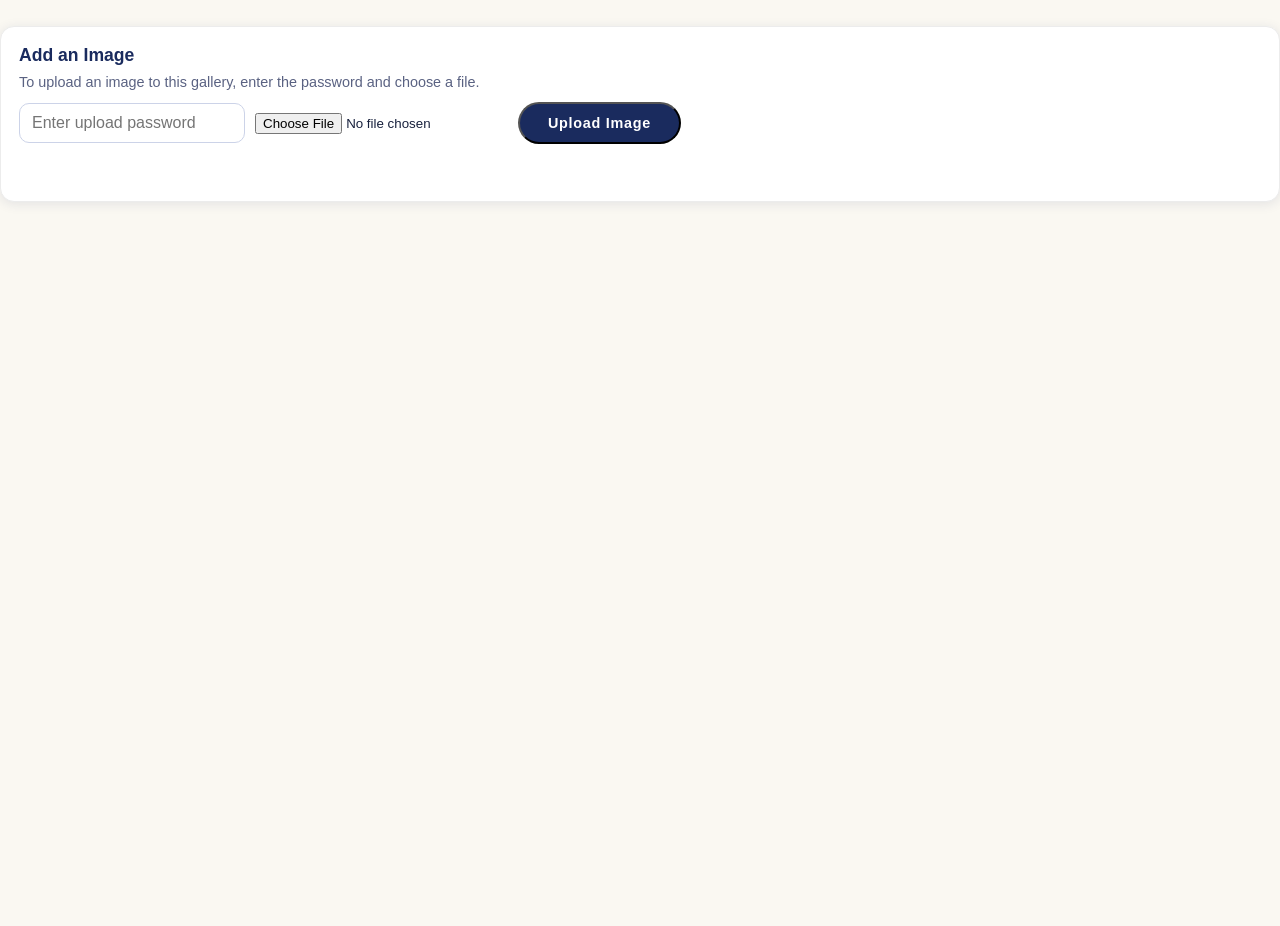
<file: adminupload/index.html>
<!DOCTYPE html>
<html lang="en">
<head>
  <meta charset="UTF-8" />
  <meta name="viewport" content="width=device-width, initial-scale=1.0"/>
  <meta name="robots" content="noindex,nofollow"/>
  <title>Gallery Upload - Chaveirim of Linden</title>
  <link rel="stylesheet" href="../assets/css/styles.css"/>
  <style>
    .admin-upload-wrap { max-width: 700px; margin: 70px auto; padding: 0 20px; }
    .admin-upload-card { background: #fff; border: 1px solid #ececec; border-radius: 14px; box-shadow: 0 2px 12px rgba(26,43,94,0.10); padding: 24px; }
    .admin-upload-card h1 { color: #1a2b5e; margin-bottom: 8px; }
    .admin-upload-card p { color: #5a6282; margin-bottom: 14px; }
    .admin-upload-form { display: flex; flex-direction: column; gap: 10px; }
    .admin-upload-form input[type="password"], .admin-upload-form input[type="file"] { padding: 10px 12px; border: 1px solid #ccd3e8; border-radius: 10px; font: inherit; }
    .admin-upload-message { min-height: 1.2em; font-weight: 700; margin-top: 8px; }
  </style>
</head>
<body>
 <div class="gallery-upload-panel">
      <h2>Add an Image</h2>
      <p>To upload an image to this gallery, enter the password and choose a file.</p>
      <div class="gallery-upload-actions">
        <input type="password" id="gallery-upload-password" placeholder="Enter upload password" autocomplete="off" />
        <input type="file" id="gallery-upload-input" accept="image/*" />
        <button type="button" id="gallery-upload-button" class="btn-navy">Upload Image</button>
      </div>
      <p id="gallery-upload-message" class="gallery-upload-message" aria-live="polite"></p>
    </div>

  <script src="../assets/js/gallery-upload.js" defer></script>
  <script>
    window.addEventListener('DOMContentLoaded', () => {
      window.COLGalleryUpload?.bindUploadForm({
        onSuccess: () => {
          const message = document.getElementById('gallery-upload-message');
          if (message) {
            message.textContent = 'Image uploaded successfully. Open the Gallery page to view it.';
            message.style.color = '#1a2b5e';
          }
        },
      });
    });
  </script>
</body>
</html>
</file>
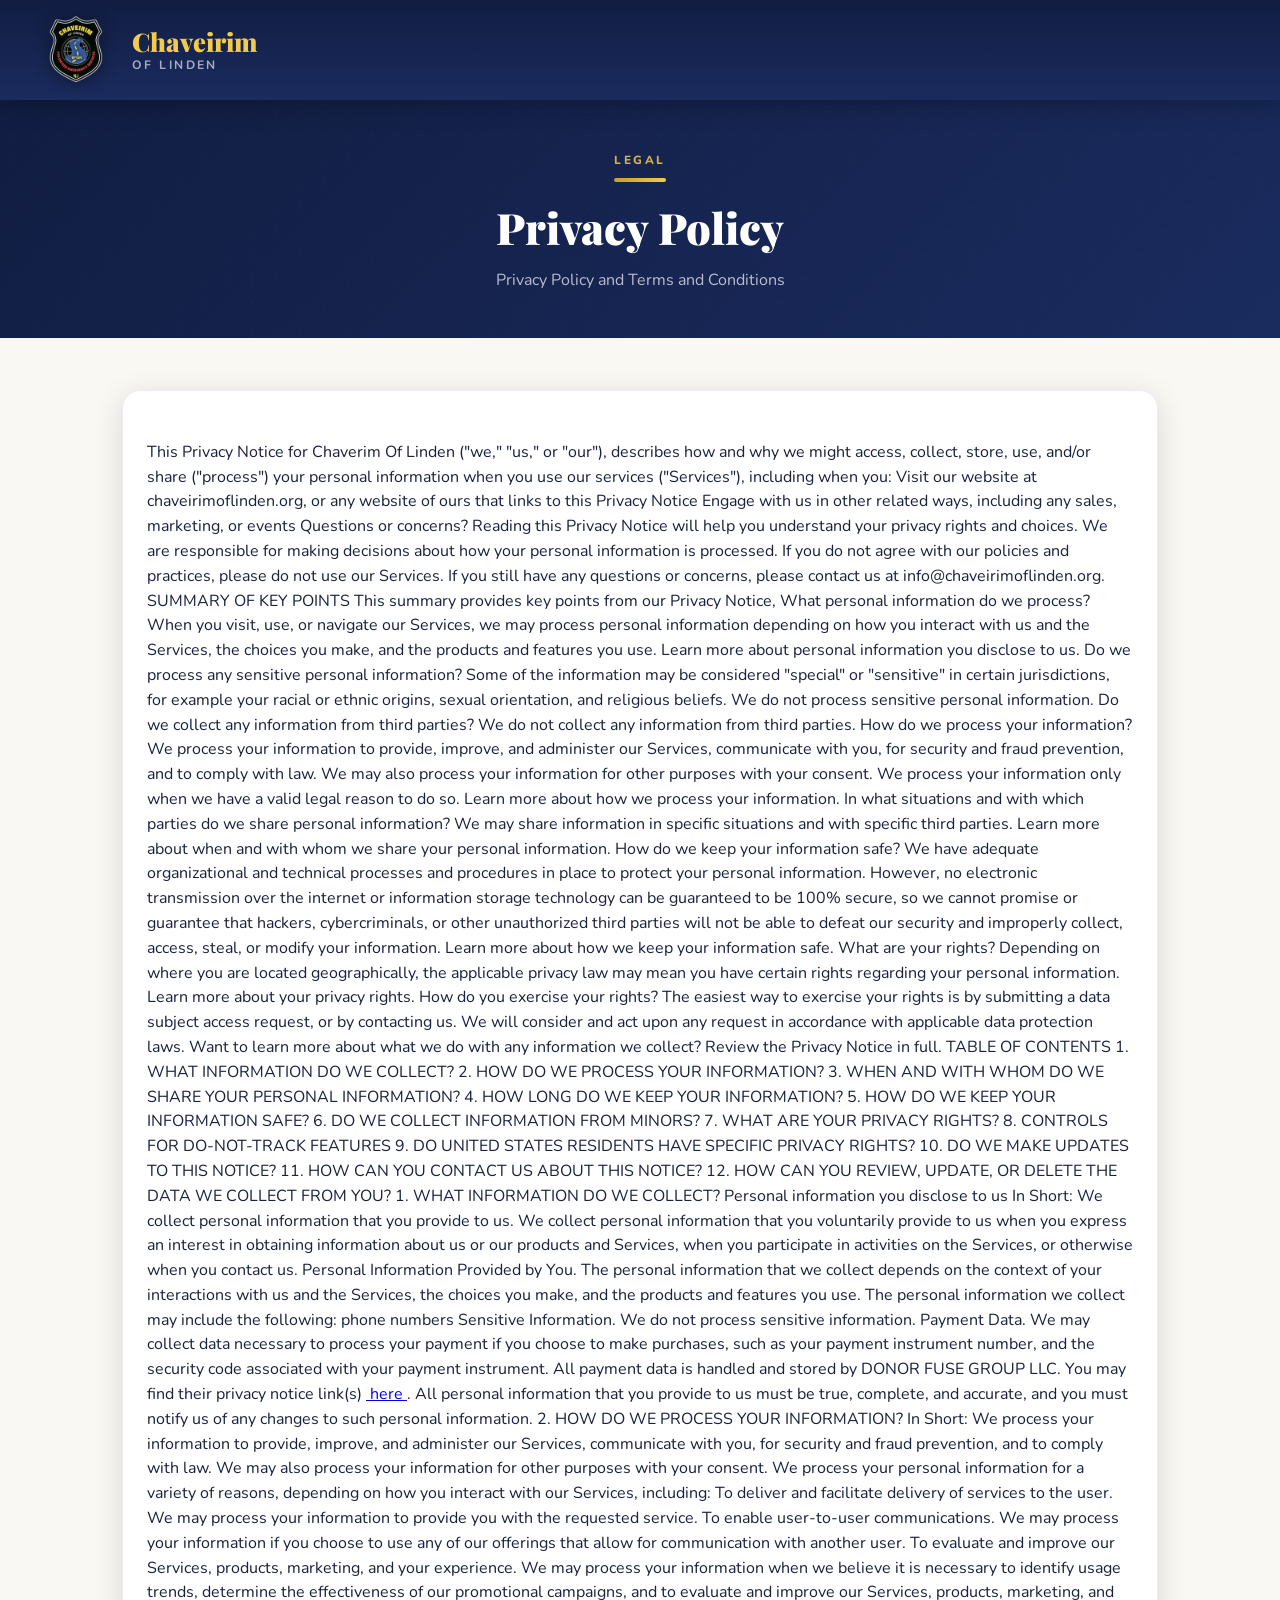
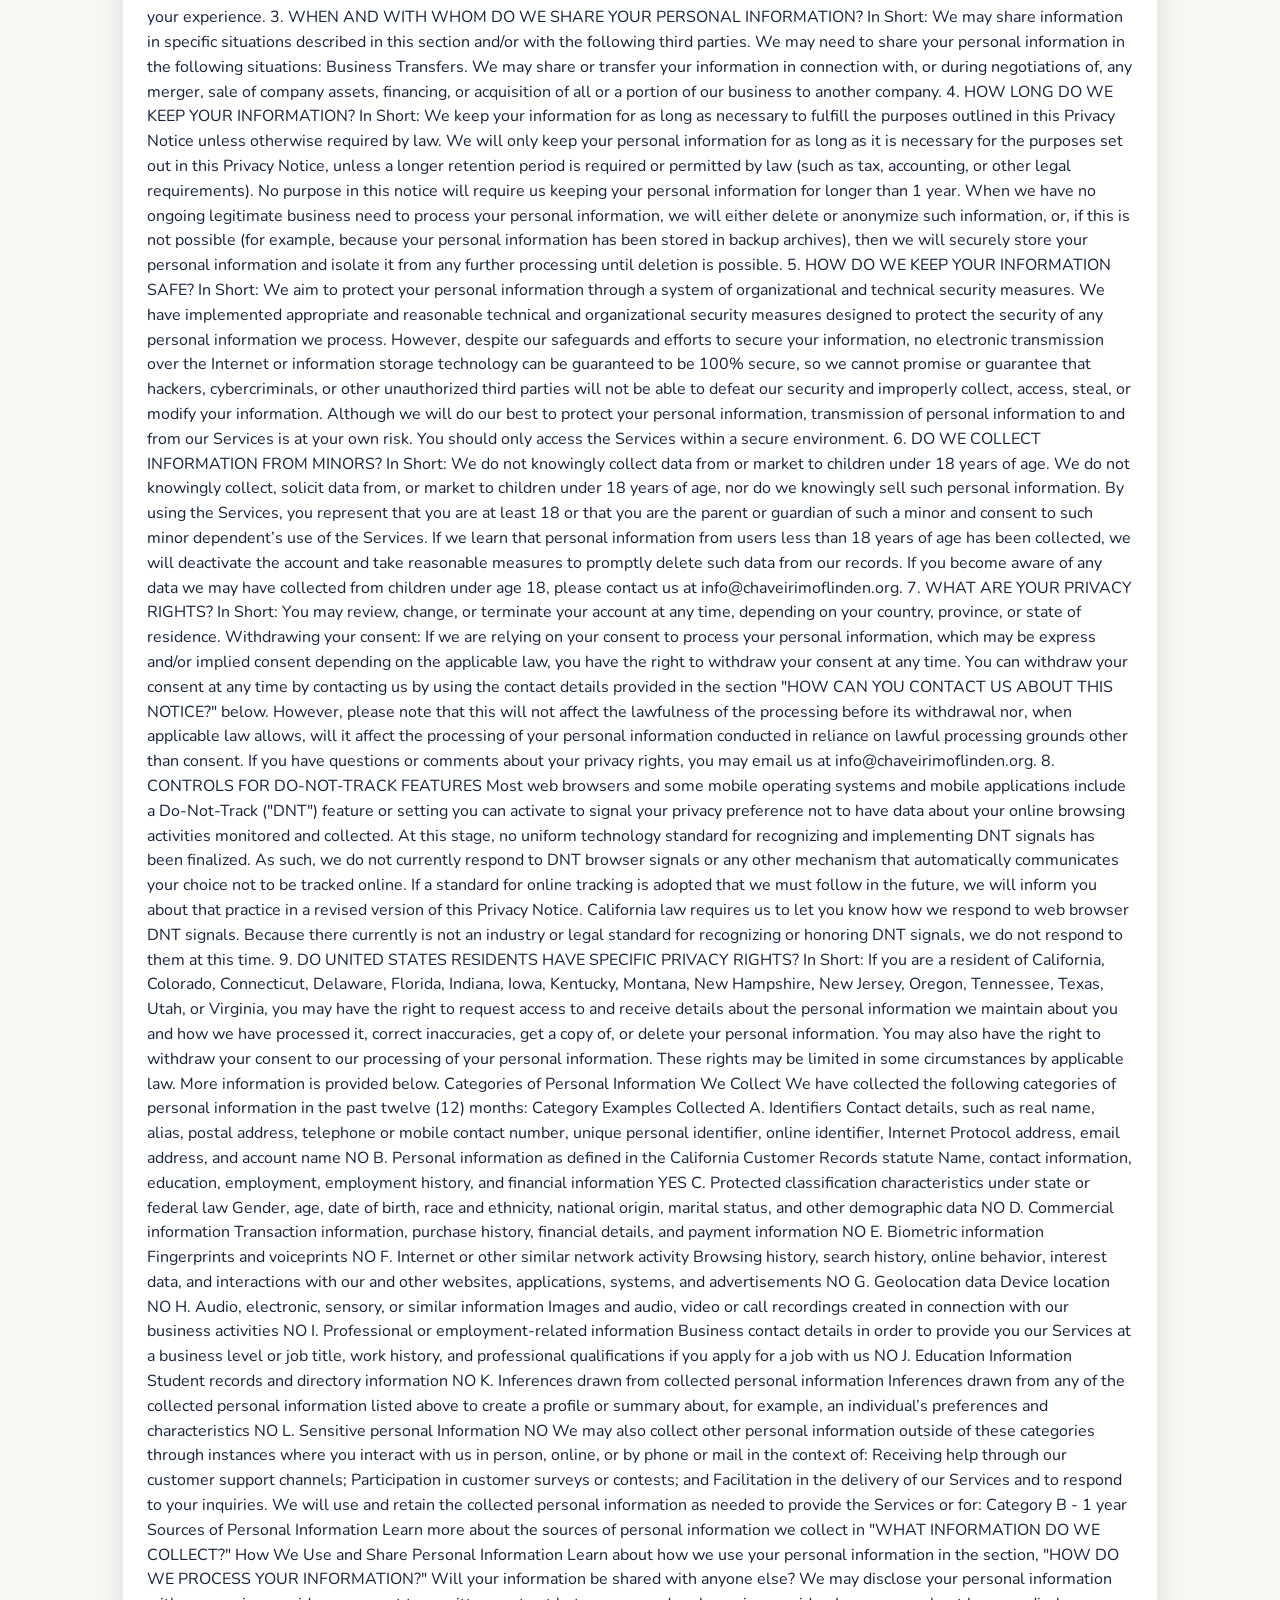
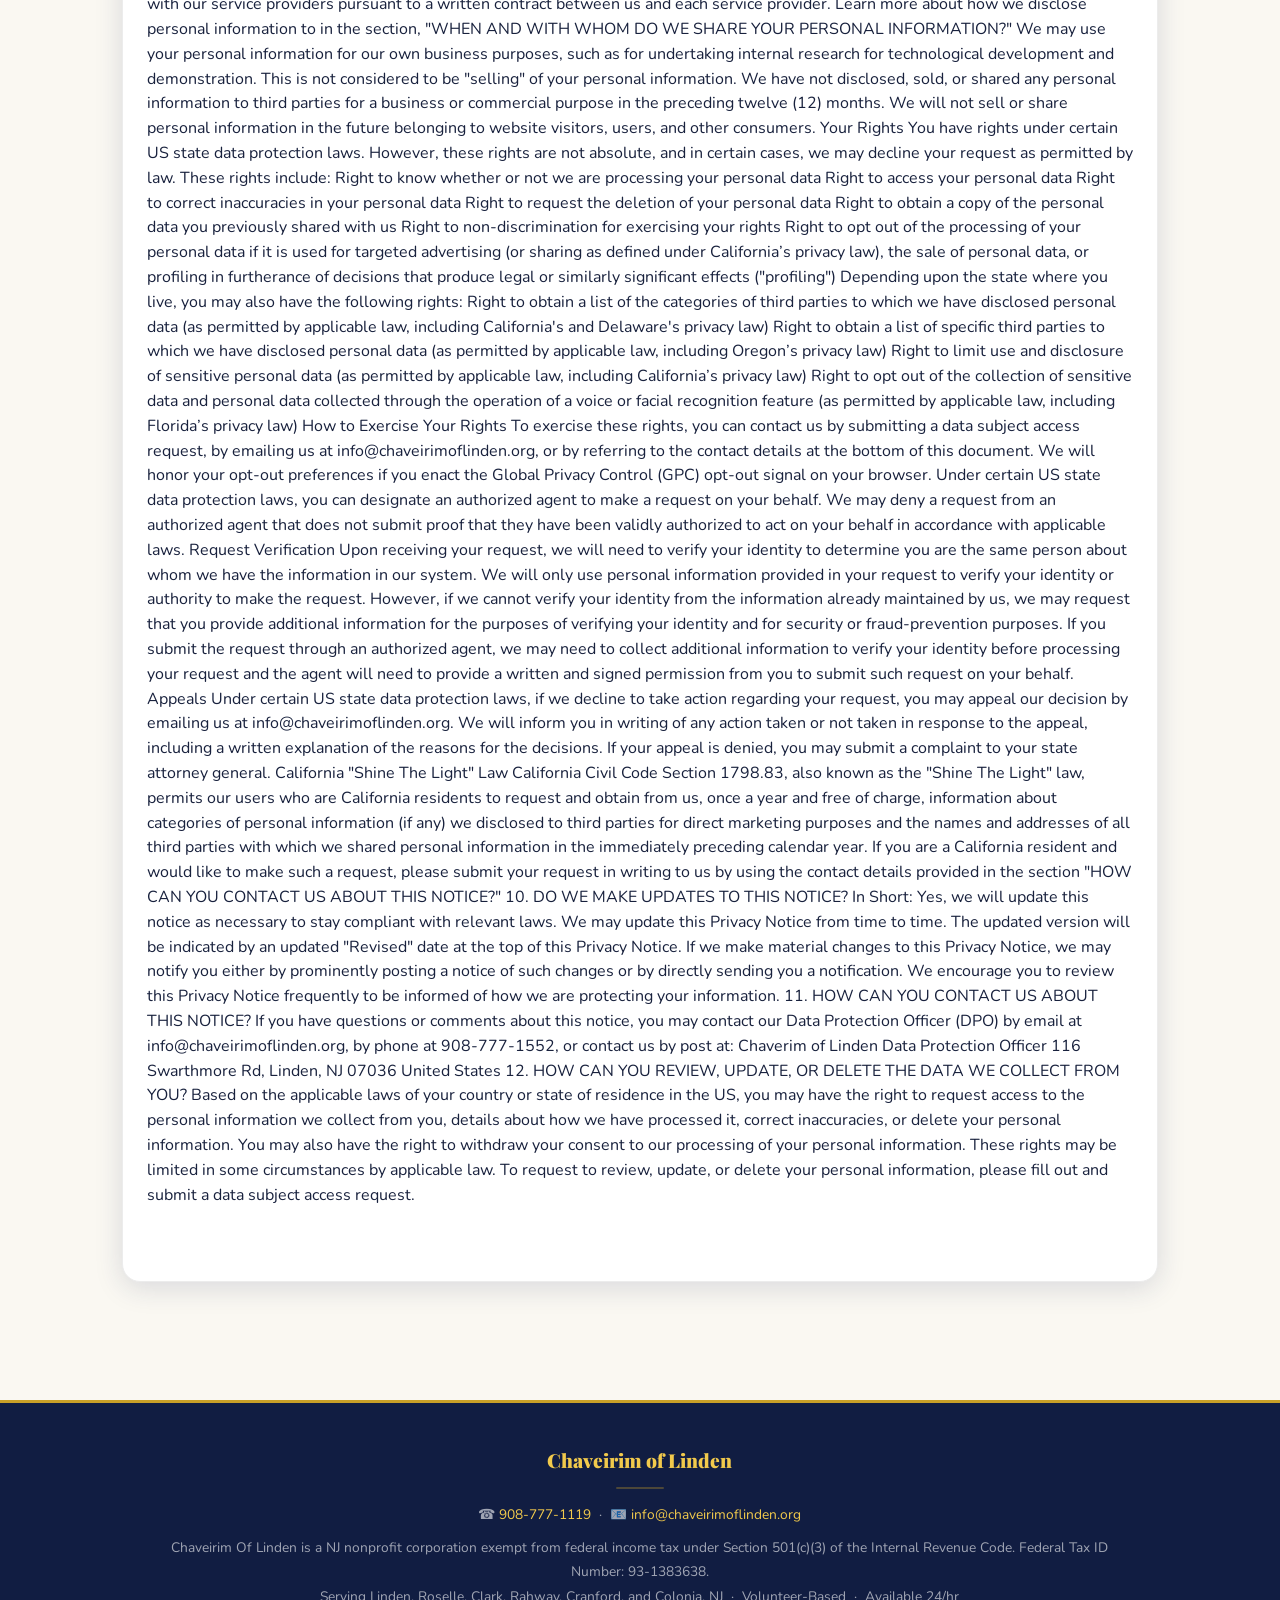
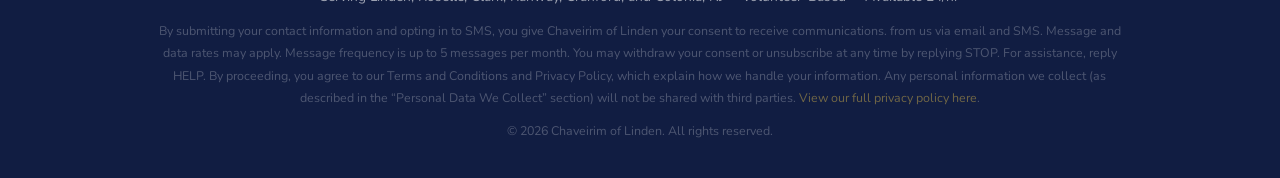
<file: privacy-policy.html>
<!DOCTYPE html>
<html lang="en">
<head>
  <meta charset="UTF-8" />
  <meta name="viewport" content="width=device-width, initial-scale=1.0"/>
  <meta name="description" content="Privacy Policy and Terms and Conditions for Chaveirim of Linden."/>
  <title>Privacy Policy | Chaveirim of Linden</title>
  <link rel="icon" type="image/png" href="assets/images/logo.png"/>
  <link href="https://fonts.googleapis.com/css2?family=Playfair+Display:wght@700;900&family=Nunito:wght@400;600;700;800&display=swap" rel="stylesheet"/>
  <link rel="stylesheet" href="assets/css/styles.css"/>
</head>
<body>
<header>
  <div class="header-top">
    <a class="logo-area" href="index.html">
      <div class="logo-img-wrap">
        <img src="assets/images/logo.png" alt="Chaveirim of Linden" />
      </div>
      <div class="org-name">
        <span class="main-title">Chaveirim</span>
        <span class="sub-title">of Linden</span>
      </div>
    </a>
  </div>
</header>

<div class="page active" id="page-privacy-policy">
  <div class="page-banner">
    <div class="eyebrow">Legal</div>
    <div class="gold-bar"></div>
    <h1>Privacy Policy</h1>
    <p>Privacy Policy and Terms and Conditions</p>
  </div>
  <div class="inner-wrap-wide">
    <div class="embed-card" style="padding:1.5rem; margin-bottom:3rem;">
      <pre style="white-space: pre-wrap; font-family: inherit; margin: 0; line-height: 1.55;">
        <p>This Privacy Notice for Chaverim Of Linden ("we," "us," or "our"), describes how and why we might access, collect, store, use, and/or share ("process") your personal information when you use our services ("Services"), including when you: Visit our website at chaveirimoflinden.org, or any website of ours that links to this Privacy Notice Engage with us in other related ways, including any sales, marketing, or events Questions or concerns? Reading this Privacy Notice will help you understand your privacy rights and choices. We are responsible for making decisions about how your personal information is processed. If you do not agree with our policies and practices, please do not use our Services. If you still have any questions or concerns, please contact us at info@chaveirimoflinden.org. SUMMARY OF KEY POINTS This summary provides key points from our Privacy Notice, What personal information do we process? When you visit, use, or navigate our Services, we may process personal information depending on how you interact with us and the Services, the choices you make, and the products and features you use. Learn more about personal information you disclose to us. Do we process any sensitive personal information? Some of the information may be considered "special" or "sensitive" in certain jurisdictions, for example your racial or ethnic origins, sexual orientation, and religious beliefs. We do not process sensitive personal information. Do we collect any information from third parties? We do not collect any information from third parties. How do we process your information? We process your information to provide, improve, and administer our Services, communicate with you, for security and fraud prevention, and to comply with law. We may also process your information for other purposes with your consent. We process your information only when we have a valid legal reason to do so. Learn more about how we process your information. In what situations and with which parties do we share personal information? We may share information in specific situations and with specific third parties. Learn more about when and with whom we share your personal information. How do we keep your information safe? We have adequate organizational and technical processes and procedures in place to protect your personal information. However, no electronic transmission over the internet or information storage technology can be guaranteed to be 100% secure, so we cannot promise or guarantee that hackers, cybercriminals, or other unauthorized third parties will not be able to defeat our security and improperly collect, access, steal, or modify your information. Learn more about how we keep your information safe. What are your rights? Depending on where you are located geographically, the applicable privacy law may mean you have certain rights regarding your personal information. Learn more about your privacy rights. How do you exercise your rights? The easiest way to exercise your rights is by submitting a data subject access request, or by contacting us. We will consider and act upon any request in accordance with applicable data protection laws. Want to learn more about what we do with any information we collect? Review the Privacy Notice in full. TABLE OF CONTENTS 1. WHAT INFORMATION DO WE COLLECT? 2. HOW DO WE PROCESS YOUR INFORMATION? 3. WHEN AND WITH WHOM DO WE SHARE YOUR PERSONAL INFORMATION? 4. HOW LONG DO WE KEEP YOUR INFORMATION? 5. HOW DO WE KEEP YOUR INFORMATION SAFE? 6. DO WE COLLECT INFORMATION FROM MINORS? 7. WHAT ARE YOUR PRIVACY RIGHTS? 8. CONTROLS FOR DO-NOT-TRACK FEATURES 9. DO UNITED STATES RESIDENTS HAVE SPECIFIC PRIVACY RIGHTS? 10. DO WE MAKE UPDATES TO THIS NOTICE? 11. HOW CAN YOU CONTACT US ABOUT THIS NOTICE? 12. HOW CAN YOU REVIEW, UPDATE, OR DELETE THE DATA WE COLLECT FROM YOU? 1. WHAT INFORMATION DO WE COLLECT? Personal information you disclose to us In Short: We collect personal information that you provide to us. We collect personal information that you voluntarily provide to us when you express an interest in obtaining information about us or our products and Services, when you participate in activities on the Services, or otherwise when you contact us. Personal Information Provided by You. The personal information that we collect depends on the context of your interactions with us and the Services, the choices you make, and the products and features you use. The personal information we collect may include the following: phone numbers Sensitive Information. We do not process sensitive information. Payment Data. We may collect data necessary to process your payment if you choose to make purchases, such as your payment instrument number, and the security code associated with your payment instrument. All payment data is handled and stored by DONOR FUSE GROUP LLC. You may find their privacy notice link(s) <a href=https://www.donorfuse.com/terms> here </a>. All personal information that you provide to us must be true, complete, and accurate, and you must notify us of any changes to such personal information. 2. HOW DO WE PROCESS YOUR INFORMATION? In Short: We process your information to provide, improve, and administer our Services, communicate with you, for security and fraud prevention, and to comply with law. We may also process your information for other purposes with your consent. We process your personal information for a variety of reasons, depending on how you interact with our Services, including: To deliver and facilitate delivery of services to the user. We may process your information to provide you with the requested service. To enable user-to-user communications. We may process your information if you choose to use any of our offerings that allow for communication with another user. To evaluate and improve our Services, products, marketing, and your experience. We may process your information when we believe it is necessary to identify usage trends, determine the effectiveness of our promotional campaigns, and to evaluate and improve our Services, products, marketing, and your experience. 3. WHEN AND WITH WHOM DO WE SHARE YOUR PERSONAL INFORMATION? In Short: We may share information in specific situations described in this section and/or with the following third parties. We may need to share your personal information in the following situations: Business Transfers. We may share or transfer your information in connection with, or during negotiations of, any merger, sale of company assets, financing, or acquisition of all or a portion of our business to another company. 4. HOW LONG DO WE KEEP YOUR INFORMATION? In Short: We keep your information for as long as necessary to fulfill the purposes outlined in this Privacy Notice unless otherwise required by law. We will only keep your personal information for as long as it is necessary for the purposes set out in this Privacy Notice, unless a longer retention period is required or permitted by law (such as tax, accounting, or other legal requirements). No purpose in this notice will require us keeping your personal information for longer than 1 year. When we have no ongoing legitimate business need to process your personal information, we will either delete or anonymize such information, or, if this is not possible (for example, because your personal information has been stored in backup archives), then we will securely store your personal information and isolate it from any further processing until deletion is possible. 5. HOW DO WE KEEP YOUR INFORMATION SAFE? In Short: We aim to protect your personal information through a system of organizational and technical security measures. We have implemented appropriate and reasonable technical and organizational security measures designed to protect the security of any personal information we process. However, despite our safeguards and efforts to secure your information, no electronic transmission over the Internet or information storage technology can be guaranteed to be 100% secure, so we cannot promise or guarantee that hackers, cybercriminals, or other unauthorized third parties will not be able to defeat our security and improperly collect, access, steal, or modify your information. Although we will do our best to protect your personal information, transmission of personal information to and from our Services is at your own risk. You should only access the Services within a secure environment. 6. DO WE COLLECT INFORMATION FROM MINORS? In Short: We do not knowingly collect data from or market to children under 18 years of age. We do not knowingly collect, solicit data from, or market to children under 18 years of age, nor do we knowingly sell such personal information. By using the Services, you represent that you are at least 18 or that you are the parent or guardian of such a minor and consent to such minor dependent’s use of the Services. If we learn that personal information from users less than 18 years of age has been collected, we will deactivate the account and take reasonable measures to promptly delete such data from our records. If you become aware of any data we may have collected from children under age 18, please contact us at info@chaveirimoflinden.org. 7. WHAT ARE YOUR PRIVACY RIGHTS? In Short: You may review, change, or terminate your account at any time, depending on your country, province, or state of residence. Withdrawing your consent: If we are relying on your consent to process your personal information, which may be express and/or implied consent depending on the applicable law, you have the right to withdraw your consent at any time. You can withdraw your consent at any time by contacting us by using the contact details provided in the section "HOW CAN YOU CONTACT US ABOUT THIS NOTICE?" below. However, please note that this will not affect the lawfulness of the processing before its withdrawal nor, when applicable law allows, will it affect the processing of your personal information conducted in reliance on lawful processing grounds other than consent. If you have questions or comments about your privacy rights, you may email us at info@chaveirimoflinden.org. 8. CONTROLS FOR DO-NOT-TRACK FEATURES Most web browsers and some mobile operating systems and mobile applications include a Do-Not-Track ("DNT") feature or setting you can activate to signal your privacy preference not to have data about your online browsing activities monitored and collected. At this stage, no uniform technology standard for recognizing and implementing DNT signals has been finalized. As such, we do not currently respond to DNT browser signals or any other mechanism that automatically communicates your choice not to be tracked online. If a standard for online tracking is adopted that we must follow in the future, we will inform you about that practice in a revised version of this Privacy Notice. California law requires us to let you know how we respond to web browser DNT signals. Because there currently is not an industry or legal standard for recognizing or honoring DNT signals, we do not respond to them at this time. 9. DO UNITED STATES RESIDENTS HAVE SPECIFIC PRIVACY RIGHTS? In Short: If you are a resident of California, Colorado, Connecticut, Delaware, Florida, Indiana, Iowa, Kentucky, Montana, New Hampshire, New Jersey, Oregon, Tennessee, Texas, Utah, or Virginia, you may have the right to request access to and receive details about the personal information we maintain about you and how we have processed it, correct inaccuracies, get a copy of, or delete your personal information. You may also have the right to withdraw your consent to our processing of your personal information. These rights may be limited in some circumstances by applicable law. More information is provided below. Categories of Personal Information We Collect We have collected the following categories of personal information in the past twelve (12) months: Category Examples Collected A. Identifiers Contact details, such as real name, alias, postal address, telephone or mobile contact number, unique personal identifier, online identifier, Internet Protocol address, email address, and account name NO B. Personal information as defined in the California Customer Records statute Name, contact information, education, employment, employment history, and financial information YES C. Protected classification characteristics under state or federal law Gender, age, date of birth, race and ethnicity, national origin, marital status, and other demographic data NO D. Commercial information Transaction information, purchase history, financial details, and payment information NO E. Biometric information Fingerprints and voiceprints NO F. Internet or other similar network activity Browsing history, search history, online behavior, interest data, and interactions with our and other websites, applications, systems, and advertisements NO G. Geolocation data Device location NO H. Audio, electronic, sensory, or similar information Images and audio, video or call recordings created in connection with our business activities NO I. Professional or employment-related information Business contact details in order to provide you our Services at a business level or job title, work history, and professional qualifications if you apply for a job with us NO J. Education Information Student records and directory information NO K. Inferences drawn from collected personal information Inferences drawn from any of the collected personal information listed above to create a profile or summary about, for example, an individual’s preferences and characteristics NO L. Sensitive personal Information NO We may also collect other personal information outside of these categories through instances where you interact with us in person, online, or by phone or mail in the context of: Receiving help through our customer support channels; Participation in customer surveys or contests; and Facilitation in the delivery of our Services and to respond to your inquiries. We will use and retain the collected personal information as needed to provide the Services or for: Category B - 1 year Sources of Personal Information Learn more about the sources of personal information we collect in "WHAT INFORMATION DO WE COLLECT?" How We Use and Share Personal Information Learn about how we use your personal information in the section, "HOW DO WE PROCESS YOUR INFORMATION?" Will your information be shared with anyone else? We may disclose your personal information with our service providers pursuant to a written contract between us and each service provider. Learn more about how we disclose personal information to in the section, "WHEN AND WITH WHOM DO WE SHARE YOUR PERSONAL INFORMATION?" We may use your personal information for our own business purposes, such as for undertaking internal research for technological development and demonstration. This is not considered to be "selling" of your personal information. We have not disclosed, sold, or shared any personal information to third parties for a business or commercial purpose in the preceding twelve (12) months. We will not sell or share personal information in the future belonging to website visitors, users, and other consumers. Your Rights You have rights under certain US state data protection laws. However, these rights are not absolute, and in certain cases, we may decline your request as permitted by law. These rights include: Right to know whether or not we are processing your personal data Right to access your personal data Right to correct inaccuracies in your personal data Right to request the deletion of your personal data Right to obtain a copy of the personal data you previously shared with us Right to non-discrimination for exercising your rights Right to opt out of the processing of your personal data if it is used for targeted advertising (or sharing as defined under California’s privacy law), the sale of personal data, or profiling in furtherance of decisions that produce legal or similarly significant effects ("profiling") Depending upon the state where you live, you may also have the following rights: Right to obtain a list of the categories of third parties to which we have disclosed personal data (as permitted by applicable law, including California's and Delaware's privacy law) Right to obtain a list of specific third parties to which we have disclosed personal data (as permitted by applicable law, including Oregon’s privacy law) Right to limit use and disclosure of sensitive personal data (as permitted by applicable law, including California’s privacy law) Right to opt out of the collection of sensitive data and personal data collected through the operation of a voice or facial recognition feature (as permitted by applicable law, including Florida’s privacy law) How to Exercise Your Rights To exercise these rights, you can contact us by submitting a data subject access request, by emailing us at info@chaveirimoflinden.org, or by referring to the contact details at the bottom of this document. We will honor your opt-out preferences if you enact the Global Privacy Control (GPC) opt-out signal on your browser. Under certain US state data protection laws, you can designate an authorized agent to make a request on your behalf. We may deny a request from an authorized agent that does not submit proof that they have been validly authorized to act on your behalf in accordance with applicable laws. Request Verification Upon receiving your request, we will need to verify your identity to determine you are the same person about whom we have the information in our system. We will only use personal information provided in your request to verify your identity or authority to make the request. However, if we cannot verify your identity from the information already maintained by us, we may request that you provide additional information for the purposes of verifying your identity and for security or fraud-prevention purposes. If you submit the request through an authorized agent, we may need to collect additional information to verify your identity before processing your request and the agent will need to provide a written and signed permission from you to submit such request on your behalf. Appeals Under certain US state data protection laws, if we decline to take action regarding your request, you may appeal our decision by emailing us at info@chaveirimoflinden.org. We will inform you in writing of any action taken or not taken in response to the appeal, including a written explanation of the reasons for the decisions. If your appeal is denied, you may submit a complaint to your state attorney general. California "Shine The Light" Law California Civil Code Section 1798.83, also known as the "Shine The Light" law, permits our users who are California residents to request and obtain from us, once a year and free of charge, information about categories of personal information (if any) we disclosed to third parties for direct marketing purposes and the names and addresses of all third parties with which we shared personal information in the immediately preceding calendar year. If you are a California resident and would like to make such a request, please submit your request in writing to us by using the contact details provided in the section "HOW CAN YOU CONTACT US ABOUT THIS NOTICE?" 10. DO WE MAKE UPDATES TO THIS NOTICE? In Short: Yes, we will update this notice as necessary to stay compliant with relevant laws. We may update this Privacy Notice from time to time. The updated version will be indicated by an updated "Revised" date at the top of this Privacy Notice. If we make material changes to this Privacy Notice, we may notify you either by prominently posting a notice of such changes or by directly sending you a notification. We encourage you to review this Privacy Notice frequently to be informed of how we are protecting your information. 11. HOW CAN YOU CONTACT US ABOUT THIS NOTICE? If you have questions or comments about this notice, you may contact our Data Protection Officer (DPO) by email at info@chaveirimoflinden.org, by phone at 908-777-1552, or contact us by post at: Chaverim of Linden Data Protection Officer 116 Swarthmore Rd, Linden, NJ 07036 United States 12. HOW CAN YOU REVIEW, UPDATE, OR DELETE THE DATA WE COLLECT FROM YOU? Based on the applicable laws of your country or state of residence in the US, you may have the right to request access to the personal information we collect from you, details about how we have processed it, correct inaccuracies, or delete your personal information. You may also have the right to withdraw your consent to our processing of your personal information. These rights may be limited in some circumstances by applicable law. To request to review, update, or delete your personal information, please fill out and submit a data subject access request.</p>
     </div>
  </div>
</div>

<footer>
  <div class="footer-logo">Chaveirim of Linden</div>
  <div class="footer-sep"></div>
  <p>☎ <a href="tel:9087771119">908-777-1119</a> &nbsp;·&nbsp; 📧 <a href="mailto:info@chaveirimoflinden.org">info@chaveirimoflinden.org</a></p>
  <p style="margin-top:8px;">Chaveirim Of Linden is a NJ nonprofit corporation exempt from federal income tax under Section 501(c)(3) of the Internal Revenue Code. Federal Tax ID Number: 93-1383638.<br>Serving Linden, Roselle, Clark, Rahway, Cranford, and Colonia, NJ &nbsp;·&nbsp; Volunteer-Based &nbsp;·&nbsp; Available 24/hr</p>
  <p style="margin-top:10px; font-size:0.78rem; opacity:0.42;">By submitting your contact information and opting in to SMS, you give Chaveirim of Linden your consent to receive communications. from us via email and SMS. Message and data rates may apply. Message frequency is up to 5 messages per month. You may withdraw your consent or unsubscribe at any time by replying STOP. For assistance, reply HELP. By proceeding, you agree to our Terms and Conditions and Privacy Policy, which explain how we handle your information. Any personal information we collect (as described in the “Personal Data We Collect” section) will not be shared with third parties. <a href="privacy-policy.html">View our full privacy policy here</a>.</p>
  <p style="margin-top:10px; font-size:0.78rem; opacity:0.42;">© 2026 Chaveirim of Linden. All rights reserved.</p>
</footer>

</body>
</html>
</file>
<file: assets/css/styles.css>
:root {
      --navy:        #1a2b5e;
      --navy-dark:   #111d42;
      --navy-mid:    #243580;
      --gold:        #c9a028;
      --gold-light:  #f2ca4c;
      --gold-pale:   #fdf3d0;
      --red:         #b03020;
      --red-hover:   #8e2318;
      --white:       #ffffff;
      --cream:       #faf8f2;
      --gray-light:  #ececec;
      --text:        #18213d;
      --text-muted:  #5a6282;
      --shadow-sm:   0 2px 12px rgba(26,43,94,0.10);
      --shadow-md:   0 6px 28px rgba(26,43,94,0.15);
    }

    *, *::before, *::after { box-sizing: border-box; margin: 0; padding: 0; }

    body {
      font-family: 'Nunito', sans-serif;
      background: var(--cream);
      color: var(--text);
      min-height: 100vh;
    }

    /* HEADER */
    header {
      background: linear-gradient(180deg, var(--navy-dark) 0%, var(--navy) 100%);
      position: sticky;
      top: 0;
      z-index: 1000;
      box-shadow: 0 3px 24px rgba(0,0,0,0.32);
    }

    .header-top {
      display: flex;
      align-items: center;
      justify-content: space-between;
      padding: 10px 36px;
      gap: 16px;
      flex-wrap: wrap;
    }

    .logo-area {
      display: flex;
      align-items: center;
      gap: 16px;
      cursor: pointer;
      text-decoration: none;
    }

    .logo-img-wrap {
      height: 80px;
      width: 80px;
      flex-shrink: 0;
    }

    /* Key fix: mix-blend-mode:screen removes white baked into the logo on dark bg */
    .logo-img-wrap img {
      height: 80px;
      width: 80px;
      object-fit: contain;
      background: transparent;
      padding: 0;
      border: none;
      border-radius: 0;
      
      filter: drop-shadow(0 2px 8px rgba(0,0,0,0.4));
    }

    .org-name { display: flex; flex-direction: column; gap: 1px; }

    .org-name .main-title {
      font-family: 'Playfair Display', serif;
      font-size: 1.6rem;
      font-weight: 900;
      color: var(--gold-light);
      line-height: 1.1;
    }

    .org-name .sub-title {
      font-size: 0.76rem;
      color: rgba(255,255,255,0.62);
      letter-spacing: 0.2em;
      text-transform: uppercase;
      font-weight: 700;
    }

    .header-actions {
      display: flex;
      gap: 10px;
      align-items: center;
      flex-wrap: wrap;
    }

    .btn-donate-flash {
      background: var(--gold);
      color: var(--navy-dark);
      font-family: 'Nunito', sans-serif;
      font-weight: 800;
      font-size: 0.88rem;
      padding: 10px 22px;
      border-radius: 50px;
      border: none;
      cursor: pointer;
      text-decoration: none;
      letter-spacing: 0.06em;
      text-transform: uppercase;
      display: inline-flex;
      align-items: center;
      gap: 7px;
      animation: pulseGold 1.8s ease-in-out infinite;
      transition: transform 0.15s;
    }
    .btn-donate-flash:hover { animation: none; background: var(--gold-light); transform: scale(1.06); }

    @keyframes pulseGold {
      0%   { box-shadow: 0 0 0 0   rgba(201,160,40,0.75); }
      60%  { box-shadow: 0 0 0 12px rgba(201,160,40,0); }
      100% { box-shadow: 0 0 0 0   rgba(201,160,40,0); }
    }

    .btn-call {
      background: var(--red);
      color: var(--white);
      font-family: 'Nunito', sans-serif;
      font-weight: 800;
      font-size: 0.88rem;
      padding: 10px 22px;
      border-radius: 50px;
      border: none;
      cursor: pointer;
      text-decoration: none;
      letter-spacing: 0.06em;
      text-transform: uppercase;
      display: inline-flex;
      align-items: center;
      gap: 7px;
      transition: background 0.15s, transform 0.15s;
      box-shadow: 0 2px 10px rgba(176,48,32,0.35);
    }
    .btn-call:hover { background: var(--red-hover); transform: scale(1.05); }

    .menu-toggle {
      display: none;
      width: 42px;
      height: 42px;
      border: 1px solid rgba(255,255,255,0.22);
      border-radius: 12px;
      background: rgba(255,255,255,0.08);
      color: var(--white);
      cursor: pointer;
      align-items: center;
      justify-content: center;
      flex-direction: column;
      gap: 5px;
      transition: background 0.18s, border-color 0.18s, transform 0.15s;
    }
    .menu-toggle span {
      display: block;
      width: 20px;
      height: 2px;
      border-radius: 2px;
      background: var(--white);
      transition: transform 0.18s, opacity 0.18s;
    }
    .menu-toggle:hover,
    .menu-toggle[aria-expanded="true"] {
      background: rgba(242,202,76,0.16);
      border-color: rgba(242,202,76,0.58);
    }
    .menu-toggle[aria-expanded="true"] span:nth-child(1) { transform: translateY(7px) rotate(45deg); }
    .menu-toggle[aria-expanded="true"] span:nth-child(2) { opacity: 0; }
    .menu-toggle[aria-expanded="true"] span:nth-child(3) { transform: translateY(-7px) rotate(-45deg); }

    /* NAV */
    nav {
      background: rgba(0,0,0,0.22);
      border-top: 1px solid rgba(255,255,255,0.07);
    }
    .nav-links { display: flex; list-style: none; padding: 0 28px; }
    .nav-links li a {
      display: block;
      color: rgba(255,255,255,0.75);
      text-decoration: none;
      font-weight: 700;
      font-size: 0.87rem;
      padding: 12px 20px;
      letter-spacing: 0.1em;
      text-transform: uppercase;
      border-bottom: 3px solid transparent;
      transition: color 0.18s, border-color 0.18s, background 0.18s;
    }
    .nav-links li a:hover,
    .nav-links li a.active {
      color: var(--gold-light);
      border-bottom-color: var(--gold);
      background: rgba(255,255,255,0.04);
    }

    /* PAGES */
    .page { display: none; }
    .page.active { display: block; }

    /* HOME HERO */
    .home-hero {
      min-height: 72vh;
      display: flex;
      align-items: center;
      justify-content: center;
      flex-direction: column;
      text-align: center;
      background:
      radial-gradient(ellipse at 55% 35%, rgba(201, 160, 40, 0.18) 0%, transparent 60%),
      linear-gradient(160deg, #111d42c2 0%, #1a2b5edb 55%, #243580bd 100%),
      url(../images/gallery/PHOTO-2023-06-18-22-12-58.jpg) center / cover no-repeat;  
      color: white;
      padding: 80px 32px 70px;
      position: relative;
      overflow: hidden;
    }
    .home-hero::after {
      content: '';
      position: absolute;
      inset: 0;
      background-image: radial-gradient(rgba(255,255,255,0.035) 1px, transparent 1px);
      background-size: 28px 28px;
      pointer-events: none;
    }

    /* Hero logo — same screen blend trick */
    .hero-logo {
      height: 130px;
      width: 130px;
      object-fit: contain;
      background: transparent;
      border: none;
      padding: 0;
      
      filter: drop-shadow(0 4px 20px rgba(0,0,0,0.5));
      margin-bottom: 30px;
      position: relative;
      z-index: 1;
    }

    .home-hero h1 {
      font-family: 'Playfair Display', serif;
      font-size: clamp(2rem, 5vw, 3.5rem);
      font-weight: 900;
      line-height: 1.15;
      color: white;
      max-width: 680px;
      margin-bottom: 18px;
      position: relative;
      z-index: 1;
    }
    .home-hero h1 em { font-style: normal; color: var(--gold-light); }

    .home-hero p {
      font-size: 1.08rem;
      color: rgba(255,255,255,0.74);
      max-width: 510px;
      line-height: 1.78;
      margin-bottom: 40px;
      position: relative;
      z-index: 1;
    }

    .hero-buttons {
      display: flex;
      flex-direction: column;
      align-items: center;
      gap: 14px;
      position: relative;
      z-index: 1;
    }
    .hero-buttons-row {
      display: flex;
      gap: 14px;
      flex-wrap: wrap;
      justify-content: center;
    }

    /* Shared button styles */
    .btn-primary {
      background: var(--gold);
      color: var(--navy-dark);
      font-weight: 800;
      font-size: 0.95rem;
      padding: 13px 30px;
      border-radius: 50px;
      border: none;
      cursor: pointer;
      text-decoration: none;
      letter-spacing: 0.05em;
      text-transform: uppercase;
      transition: all 0.18s;
      box-shadow: 0 4px 18px rgba(201,160,40,0.42);
    }
    .btn-primary:hover { background: var(--gold-light); transform: translateY(-2px); }

    .btn-outline {
      background: transparent;
      color: white;
      font-weight: 700;
      font-size: 0.95rem;
      padding: 12px 30px;
      border-radius: 50px;
      border: 2px solid rgba(255,255,255,0.42);
      cursor: pointer;
      text-decoration: none;
      letter-spacing: 0.05em;
      text-transform: uppercase;
      transition: all 0.18s;
    }
    .btn-outline:hover { border-color: white; background: rgba(255,255,255,0.09); }

    .btn-help {
      background: var(--red);
      color: white;
      font-weight: 800;
      font-size: 0.95rem;
      padding: 13px 30px;
      border-radius: 50px;
      border: none;
      cursor: pointer;
      text-decoration: none;
      letter-spacing: 0.05em;
      text-transform: uppercase;
      transition: all 0.18s;
      box-shadow: 0 4px 18px rgba(176,48,32,0.42);
    }
    .btn-help:hover { background: var(--red-hover); transform: translateY(-2px); }

    /* Gold accent bar */
    .gold-bar {
      width: 52px;
      height: 4px;
      background: linear-gradient(90deg, var(--gold), var(--gold-light));
      border-radius: 4px;
      margin-bottom: 18px;
    }

    /* Eyebrow label */
    .eyebrow {
      font-size: 0.74rem;
      letter-spacing: 0.22em;
      text-transform: uppercase;
      color: var(--gold);
      font-weight: 800;
      margin-bottom: 8px;
    }

    /* MISSION */
    .mission-section {
      padding: 76px 40px;
      max-width: 1120px;
      margin: 0 auto;
    }

    .section-h {
      font-family: 'Playfair Display', serif;
      font-size: clamp(1.7rem, 3vw, 2.5rem);
      font-weight: 900;
      color: var(--navy);
      margin-bottom: 12px;
      line-height: 1.2;
    }

    .section-sub {
      font-size: 0.98rem;
      color: var(--text-muted);
      max-width: 510px;
      line-height: 1.78;
      margin-bottom: 48px;
    }

    .cards-grid {
      display: grid;
      grid-template-columns: repeat(auto-fit, minmax(230px, 1fr));
      gap: 22px;
    }

    .card {
      background: var(--white);
      border-radius: 16px;
      padding: 28px 24px;
      box-shadow: var(--shadow-sm);
      border-left: 4px solid var(--gold);
      transition: transform 0.2s, box-shadow 0.2s;
    }
    .card:hover { transform: translateY(-5px); box-shadow: var(--shadow-md); }

    .card-icon {
      width: 56px;
      height: 56px;
      border-radius: 16px;
      background: linear-gradient(145deg, var(--navy) 0%, var(--navy-mid) 100%);
      display: flex;
      align-items: center;
      justify-content: center;
      margin-bottom: 16px;
      flex-shrink: 0;
      transition: transform 0.2s, background 0.2s;
    }
    .card:hover .card-icon {
      transform: scale(1.1) rotate(-3deg);
      background: linear-gradient(145deg, var(--navy-mid) 0%, var(--navy) 100%);
    }
    .card-icon i {
      font-size: 28px;
      color: var(--gold-light);
    }

    .community-photo-section {
      margin-top: 54px;
      padding: 30px;
      background: linear-gradient(135deg, rgba(255,255,255,0.94), rgba(253,243,208,0.62));
      border: 1px solid rgba(201,160,40,0.22);
      border-radius: 22px;
      box-shadow: var(--shadow-sm);
    }

    .community-photo-copy {
      max-width: 620px;
      margin-bottom: 24px;
    }

    .community-photo-copy h3 {
      font-family: 'Playfair Display', serif;
      font-size: clamp(1.35rem, 2.4vw, 2rem);
      color: var(--navy);
      line-height: 1.2;
      margin-bottom: 8px;
    }

    .community-photo-copy p {
      color: var(--text-muted);
      line-height: 1.72;
      font-size: 0.98rem;
    }

    .community-photo-grid {
      display: grid;
      grid-template-columns: repeat(3, 1fr);
      gap: 16px;
    }

    .community-photo-grid img {
      width: 100%;
      aspect-ratio: 4 / 3;
      object-fit: cover;
      display: block;
      border-radius: 16px;
      box-shadow: 0 8px 24px rgba(26,43,94,0.14);
      background: #f6f6f6;
      transition: transform 0.2s, box-shadow 0.2s;
    }

    .community-photo-grid img:hover {
      transform: translateY(-4px);
      box-shadow: 0 12px 30px rgba(26,43,94,0.2);
    }

    .card h3 {
      font-family: 'Playfair Display', serif;
      font-size: 1.1rem;
      color: var(--navy);
      margin-bottom: 8px;
      font-weight: 700;
    }
    .card p { color: var(--text-muted); font-size: 0.91rem; line-height: 1.65; }

    /* SERVICES SECTION */
    .services-section {
      background: var(--navy-dark);
      padding: 76px 40px;
    }

    .services-inner {
      max-width: 1100px;
      margin: 0 auto;
    }

    .services-section .eyebrow { color: var(--gold-light); }
    .services-section .section-h { color: var(--white); }
    .services-section .section-sub { color: rgba(255,255,255,0.62); }

    .services-grid {
      display: grid;
      grid-template-columns: repeat(auto-fit, minmax(290px, 1fr));
      gap: 18px;
    }

    .service-item {
      display: flex;
      align-items: flex-start;
      gap: 18px;
      background: rgba(255,255,255,0.05);
      border: 1px solid rgba(201,160,40,0.22);
      border-radius: 14px;
      padding: 22px 22px;
      transition: background 0.2s, border-color 0.2s, transform 0.2s;
    }
    .service-item:hover {
      background: rgba(201,160,40,0.08);
      border-color: rgba(201,160,40,0.5);
      transform: translateY(-3px);
    }

    .service-item--more {
      border-style: dashed;
      border-color: rgba(242,202,76,0.35);
    }

    .service-icon {
      font-size: 2rem;
      flex-shrink: 0;
      width: 52px;
      height: 52px;
      background: rgba(201,160,40,0.12);
      border-radius: 12px;
      display: flex;
      align-items: center;
      justify-content: center;
    }

    .service-text h4 {
      font-family: 'Playfair Display', serif;
      font-size: 1.05rem;
      font-weight: 700;
      color: var(--gold-light);
      margin-bottom: 5px;
    }
    .service-text p {
      font-size: 0.9rem;
      color: rgba(255,255,255,0.62);
      line-height: 1.6;
    }

    @media (max-width: 680px) {
      .services-section { padding: 48px 18px; }
      .services-grid { grid-template-columns: 1fr; }
    }

    /* CTA STRIP */
    .cta-strip {
      background: linear-gradient(135deg, var(--navy-dark), var(--navy));
      padding: 64px 40px;
      text-align: center;
      position: relative;
      overflow: hidden;
    }
    .cta-strip::before {
      content: '';
      position: absolute;
      inset: 0;
      background: radial-gradient(ellipse at 50% 0%, rgba(201,160,40,0.13), transparent 65%);
      pointer-events: none;
    }
    .cta-strip h2 {
      font-family: 'Playfair Display', serif;
      font-size: clamp(1.5rem, 3vw, 2.2rem);
      font-weight: 900;
      color: white;
      margin-bottom: 12px;
      position: relative;
    }
    .cta-strip h2 em { font-style: normal; color: var(--gold-light); }
    .cta-strip p {
      color: rgba(255,255,255,0.7);
      font-size: 1rem;
      max-width: 450px;
      margin: 0 auto 32px;
      line-height: 1.75;
      position: relative;
    }
    .cta-buttons { display: flex; gap: 14px; justify-content: center; flex-wrap: wrap; position: relative; }

    /* PAGE BANNER (inner pages) */
    .page-banner {
      background: linear-gradient(135deg, var(--navy-dark), var(--navy));
      padding: 52px 40px 44px;
      text-align: center;
      position: relative;
      overflow: hidden;
    }
    .page-banner::after {
      content: '';
      position: absolute;
      inset: 0;
      background-image: radial-gradient(rgba(255,255,255,0.03) 1px, transparent 1px);
      background-size: 24px 24px;
      pointer-events: none;
    }
    .page-banner .eyebrow { color: rgba(242,202,76,0.85); position: relative; z-index:1; }
    .page-banner .gold-bar { margin: 10px auto 16px; }
    .page-banner h1 {
      font-family: 'Playfair Display', serif;
      font-size: clamp(1.8rem, 3.5vw, 2.7rem);
      font-weight: 900;
      color: white;
      margin-bottom: 10px;
      position: relative;
      z-index: 1;
    }
    .page-banner p {
      color: rgba(255,255,255,0.7);
      font-size: 1rem;
      max-width: 490px;
      margin: 0 auto;
      line-height: 1.75;
      position: relative;
      z-index: 1;
    }

    /* INNER CONTENT */
    .inner-wrap { max-width: 900px; margin: 0 auto; padding: 52px 32px 70px; }
    .inner-wrap-wide { max-width: 1100px; margin: 0 auto; padding: 52px 32px 70px; }

    /* Tax box */
    .tax-box {
      display: flex;
      align-items: flex-start;
      gap: 16px;
      background: var(--gold-pale);
      border: 1.5px solid var(--gold);
      border-radius: 14px;
      padding: 20px 24px;
      margin-bottom: 30px;
    }
    .tax-box .icon { font-size: 1.8rem; flex-shrink: 0; margin-top: 2px; }
    .tax-box p { font-size: 0.92rem; color: var(--text); line-height: 1.65; }
    .tax-box strong { color: var(--navy); }

    /* Embed cards */
    .embed-card {
      background: white;
      border-radius: 18px;
      box-shadow: var(--shadow-md);
      overflow: hidden;
      border: 1px solid var(--gray-light);
    }
    .embed-card iframe { width: 100%; border: none; display: block; }

    .fallback-link { text-align: center; margin-top: 20px; }
    .fallback-link p { color: var(--text-muted); font-size: 0.87rem; margin-bottom: 10px; }
    .btn-navy {
      display: inline-block;
      background: var(--navy);
      color: white;
      font-weight: 700;
      padding: 11px 28px;
      border-radius: 50px;
      text-decoration: none;
      font-size: 0.9rem;
      letter-spacing: 0.05em;
      transition: background 0.18s;
    }
    .btn-navy:hover { background: var(--navy-dark); }

    /* FOOTER */
    footer {
      background: var(--navy-dark);
      color: rgba(255,255,255,0.6);
      text-align: center;
      padding: 44px 32px 36px;
      border-top: 3px solid var(--gold);
    }
    footer > * {
      width: min(80%, 1100px);
      margin-left: auto;
      margin-right: auto;
    }
    footer .footer-logo {
      font-family: 'Playfair Display', serif;
      font-size: 1.2rem;
      color: var(--gold-light);
      font-weight: 900;
      margin-bottom: 8px;
    }
    footer .footer-sep { width: 48px; height: 2px; background: var(--gold); opacity: 0.32; border-radius: 2px; margin: 14px auto; }
    footer p { font-size: 0.86rem; line-height: 1.8; }
    footer a { color: var(--gold-light); text-decoration: none; }
    footer a:hover { text-decoration: underline; }

    /* RESPONSIVE */
    @media (max-width: 680px) {
      header { position: sticky; }
      .header-top { padding: 8px 14px; gap: 10px; flex-wrap: wrap; }
      .logo-area { gap: 10px; min-width: 0; }
      .logo-img-wrap, .logo-img-wrap img { height: 52px; width: 52px; }
      .org-name .main-title { font-size: 1rem; }
      .org-name .sub-title { font-size: 0.62rem; letter-spacing: 0.14em; }
      .header-actions {
        width: 100%;
        margin-left: 0;
        gap: 7px;
        flex-wrap: nowrap;
        justify-content: flex-start;
      }
      .menu-toggle { display: inline-flex; flex-shrink: 0; margin-left: auto; }
      nav {
        display: none;
        position: absolute;
        top: 100%;
        right: 12px;
        width: min(240px, calc(100vw - 24px));
        background: linear-gradient(180deg, var(--navy) 0%, var(--navy-dark) 100%);
        border: 1px solid rgba(255,255,255,0.12);
        border-radius: 16px;
        box-shadow: 0 14px 34px rgba(0,0,0,0.34);
        overflow: hidden;
      }
      nav.menu-open { display: block; }
      .nav-links { flex-direction: column; padding: 8px; }
      .nav-links li a { border-bottom: 0; border-radius: 10px; padding: 12px 14px; font-size: 0.78rem; white-space: nowrap; }
      .nav-links li a:hover,
      .nav-links li a.active { border-bottom-color: transparent; }
      .btn-donate-flash, .btn-call { font-size: 0.7rem; padding: 8px 10px; letter-spacing: 0.03em; white-space: nowrap; }
      .home-hero { padding: 56px 20px 48px; }
      .hero-logo { height: 88px; width: 88px; }
      .mission-section, .inner-wrap, .inner-wrap-wide { padding: 38px 18px 56px; }
      .community-photo-section { padding: 22px; margin-top: 36px; }
      .community-photo-grid { grid-template-columns: repeat(2, 1fr); gap: 10px; }
      .community-photo-grid img { border-radius: 12px; }
      .page-banner { padding: 40px 20px 34px; }
      .cta-strip { padding: 48px 20px; }
    }
  

    /* GALLERY */
    .gallery-grid {
      display: grid;
      grid-template-columns: repeat(auto-fit, minmax(220px, 1fr));
      gap: 20px;
    }

    .gallery-card {
      background: var(--white);
      border: 1px solid var(--gray-light);
      border-radius: 14px;
      overflow: hidden;
      box-shadow: var(--shadow-sm);
    }

    .gallery-card img {
      width: 100%;
      height: 230px;
      object-fit: cover;
      display: block;
      background: #f6f6f6;
    }

    .gallery-upload-panel {
      margin-top: 26px;
      background: var(--white);
      border: 1px solid var(--gray-light);
      border-radius: 14px;
      padding: 18px;
      box-shadow: var(--shadow-sm);
    }
    .gallery-upload-panel h2 {
      font-size: 1.1rem;
      color: var(--navy);
      margin-bottom: 8px;
    }
    .gallery-upload-panel p {
      color: var(--text-muted);
      font-size: 0.9rem;
      margin-bottom: 12px;
    }
    .gallery-upload-actions {
      display: flex;
      flex-wrap: wrap;
      gap: 10px;
      align-items: center;
    }
    .gallery-upload-actions input[type="password"] {
      min-width: 220px;
      border: 1px solid #ccd3e8;
      border-radius: 10px;
      padding: 10px 12px;
      font: inherit;
    }
    .gallery-upload-message {
      margin-top: 10px;
      min-height: 1.2em;
      font-weight: 700;
      color: var(--navy);
    }
</file>
